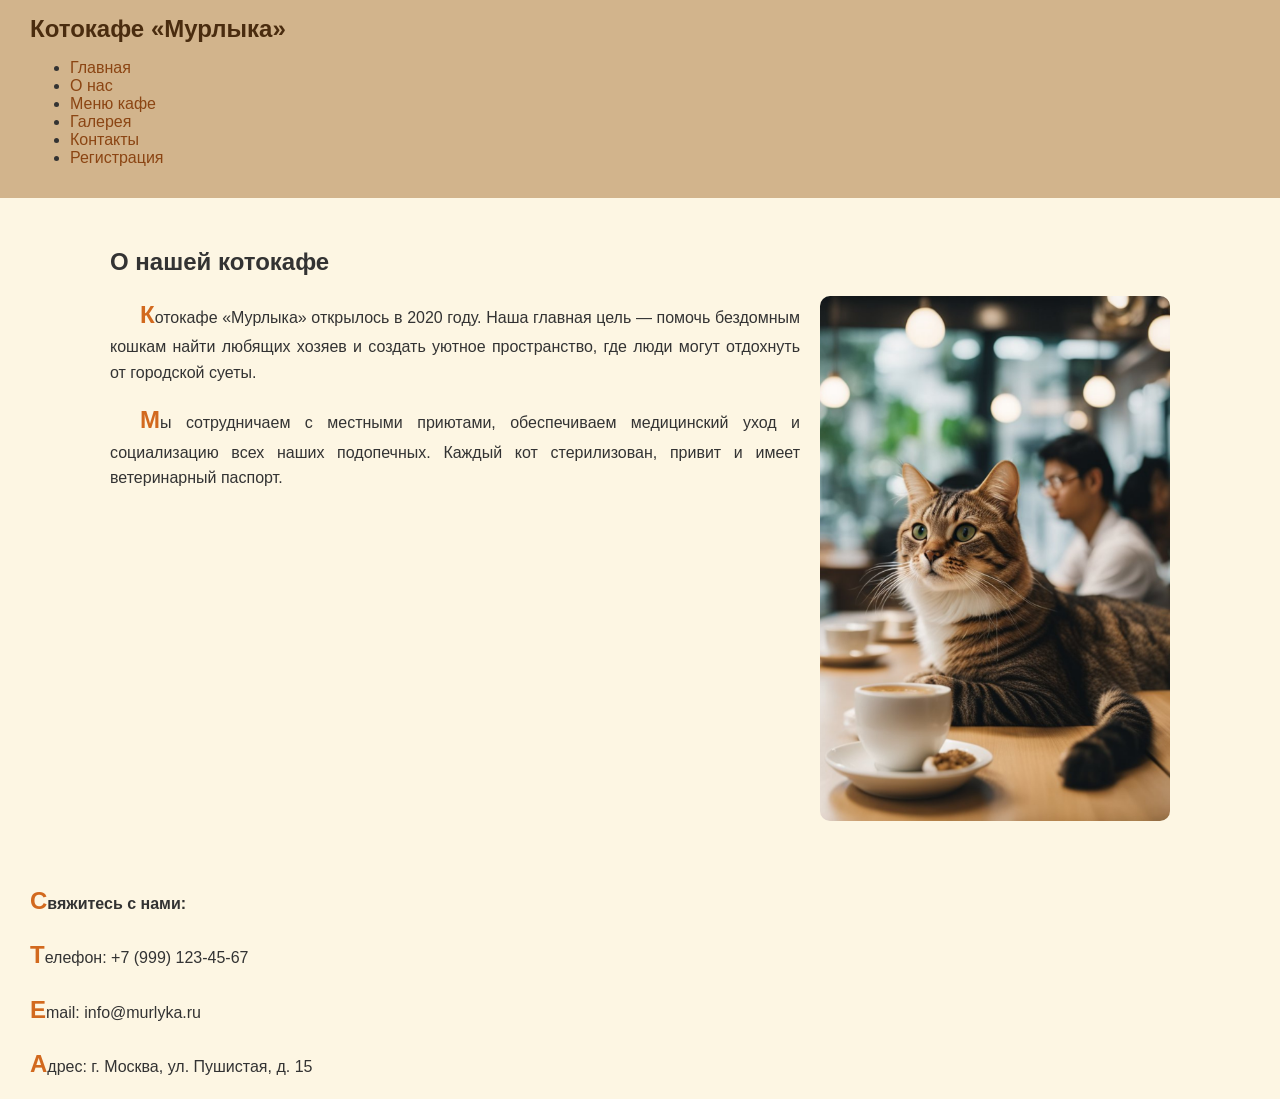
<file: html/about.html>
<!DOCTYPE html>
<html lang="en">
<head>
    <meta charset="UTF-8">
    <meta name="viewport" content="width=device-width, initial-scale=1.0">
    <link rel="stylesheet" href="../CSS/style.css" type="text/css">
    <title>О нас</title>
</head>
<body>
     <header>
        <div class="header-inner">
            <h1 class="logo">Котокафе <span>«Мурлыка»</span></h1>
            <nav>
                <ul>
                    <li><a href="index.html">Главная</a></li>
                    <li><a href="about.html">О нас</a></li>
                    <li><a href="menu.html">Меню кафе</a></li>
                    <li><a href="gallery.html">Галерея</a></li>
                    <li><a href="contact.html">Контакты</a></li>
                    <li><a href="reviews.html">Регистрация</a></li>
                </ul>
            </nav>
        </div>
    </header>
    <!---->
    <main>
        <h2>О нашей котокафе</h2>
        <img src="../foto/котик_1.png" alt="Наше кафе" class="aboutUs">
        <p>
            Котокафе «Мурлыка» открылось в 2020 году. Наша главная цель —
            помочь бездомным кошкам найти любящих хозяев и создать уютное
            пространство, где люди могут отдохнуть от городской суеты.
        </p>
        <p>
            Мы сотрудничаем с местными приютами, обеспечиваем медицинский
            уход и социализацию всех наших подопечных. Каждый кот
            стерилизован, привит и имеет ветеринарный паспорт.
        </p>
    </main>
    <!---->
    <footer>
        <p><strong>Свяжитесь с нами:</strong></p>
        <p>Телефон: +7 (999) 123-45-67</p>
        <p>Email: info@murlyka.ru</p>
        <p>Адрес: г. Москва, ул. Пушистая, д. 15</p>
    </footer>
</body>
</html>
</file>
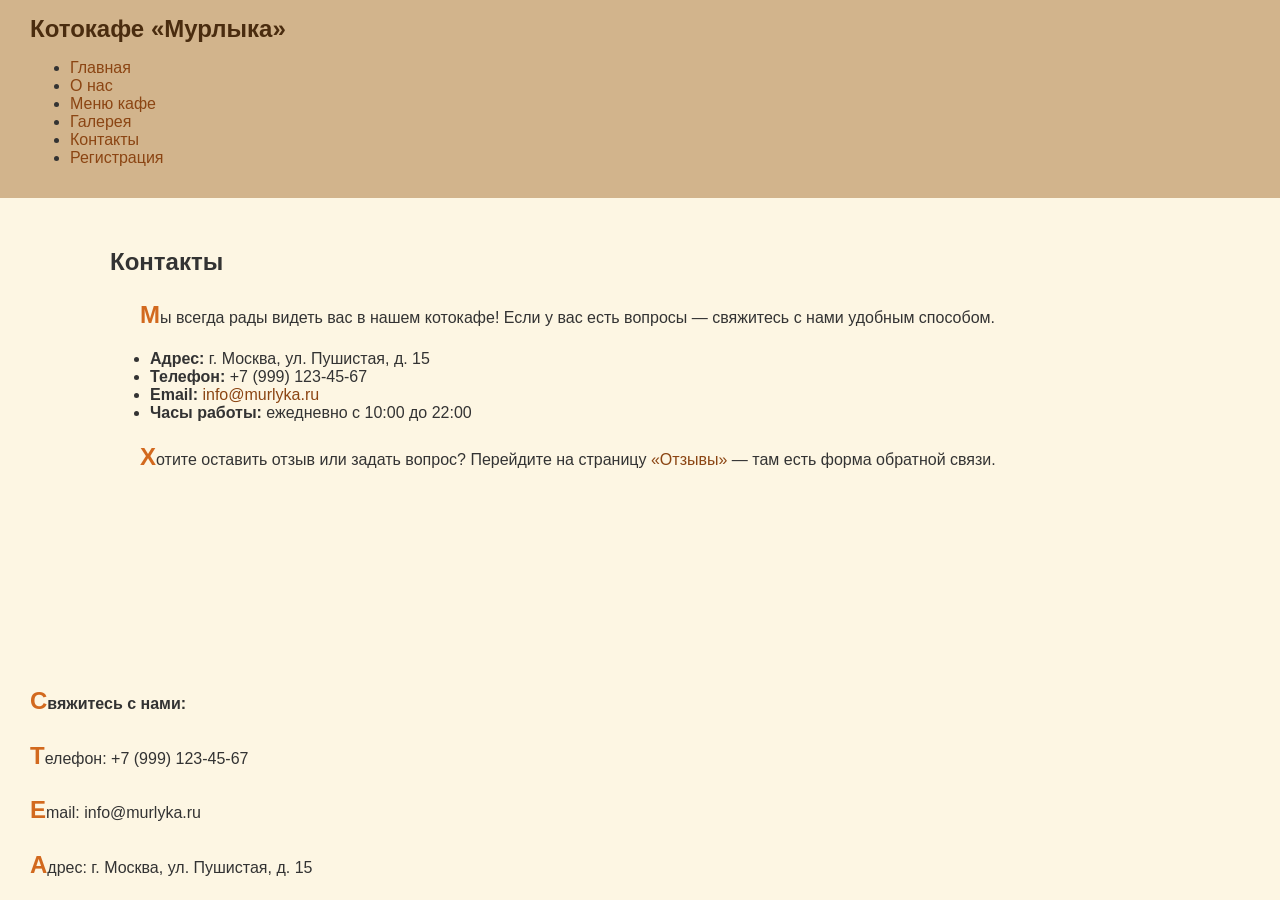
<file: html/contact.html>
<!DOCTYPE html>
<html lang="en">
<head>
    <meta charset="UTF-8">
    <meta name="viewport" content="width=device-width, initial-scale=1.0">
    <link rel="stylesheet" href="../CSS/style.css" type="text/css">
    <title>Контакты</title>
</head>
<body>
    <header>
        <div class="header-inner">
            <h1 class="logo">Котокафе <span>«Мурлыка»</span></h1>
            <nav>
                <ul>
                    <li><a href="index.html">Главная</a></li>
                    <li><a href="about.html">О нас</a></li>
                    <li><a href="menu.html">Меню кафе</a></li>
                    <li><a href="gallery.html">Галерея</a></li>
                    <li><a href="contact.html">Контакты</a></li>
                    <li><a href="reviews.html">Регистрация</a></li>
                </ul>
            </nav>
        </div>
    </header>
    <!---->
    <main>
       <h2>Контакты</h2>
        <p>Мы всегда рады видеть вас в нашем котокафе!
           Если у вас есть вопросы — свяжитесь с нами удобным способом.</p>

        <ul>
            <li><strong>Адрес:</strong> г. Москва, ул. Пушистая, д. 15</li>
            <li><strong>Телефон:</strong> +7 (999) 123-45-67</li>
            <li><strong>Email:</strong> <a href="mailto:info@murlyka.ru">info@murlyka.ru</a></li>
            <li><strong>Часы работы:</strong> ежедневно с 10:00 до 22:00</li>
        </ul>

        <p>Хотите оставить отзыв или задать вопрос?
           Перейдите на страницу <a href="reviews.html">«Отзывы»</a> — там есть форма обратной связи.</p> 
    </main>
    <!---->
    <footer>
        <p><strong>Свяжитесь с нами:</strong></p>
        <p>Телефон: +7 (999) 123-45-67</p>
        <p>Email: info@murlyka.ru</p>
        <p>Адрес: г. Москва, ул. Пушистая, д. 15</p>
    </footer>
</body>
</html>
</file>
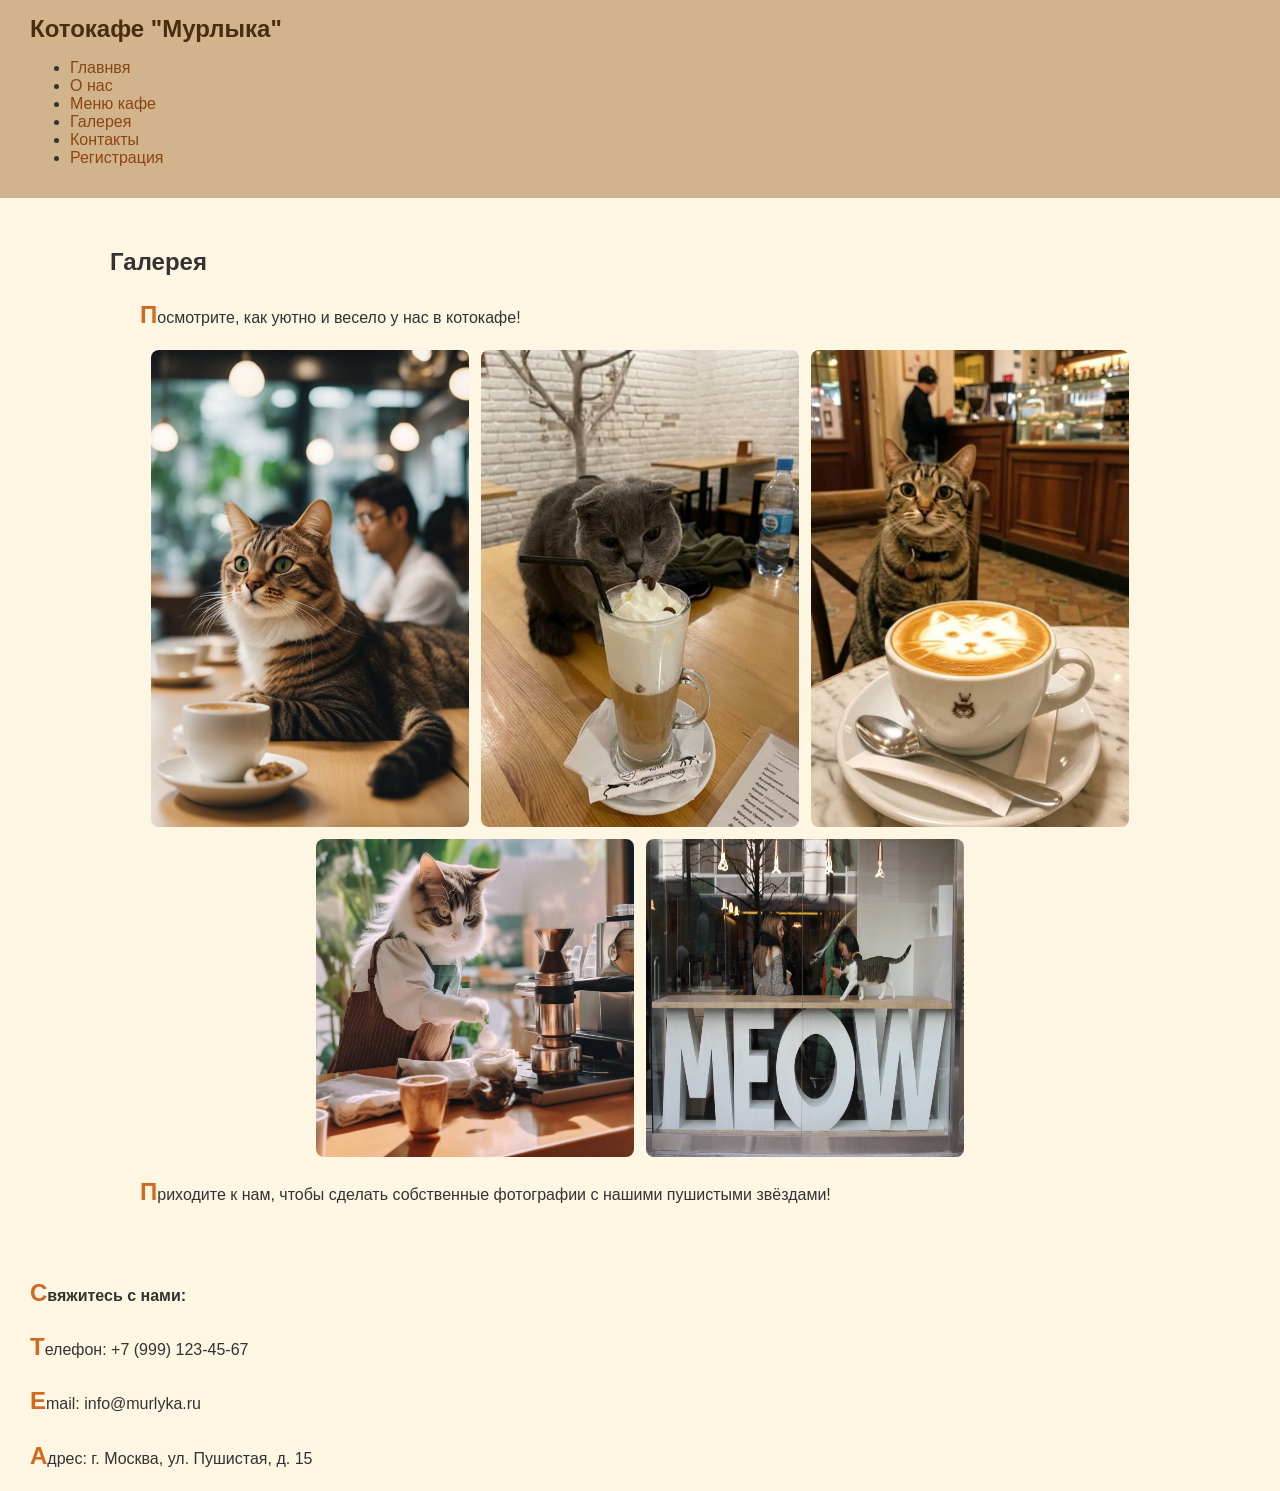
<file: html/gallery.html>
<!DOCTYPE html>
<html lang="en">
<head>
    <meta charset="UTF-8">
    <meta name="viewport" content="width=device-width, initial-scale=1.0">
    <link rel="stylesheet" href="../CSS/style.css" type="text/css">
    <title>Галерея</title>
</head>
<body>
    <header>
        <div class = "header-inner">
            <h1 class="logo">Котокафе "Мурлыка"</h1>
            <nav>
                <ul>
                    <li><a href="index.html">Главнвя</a></li>
                    <li><a href="about.html">О нас</a></li>
                    <li><a href="menu.html">Меню кафе</a></li>
                    <li><a href="gallery.html">Галерея</a></li>
                    <li><a href="contact.html">Контакты</a></li>
                    <li><a href="reviews.html">Регистрация</a></li>
                </ul>
            </nav>
        </div>
    </header>
    <!---->
    <main>
        <h2>Галерея</h2>
        <p>Посмотрите, как уютно и весело у нас в котокафе!</p>

        <div class = "gallery">
            <img src="../foto/котик_1.png" alt="Кот 1" class="catGallry">
            <img src="../foto/котик_2.jpg" alt="Кот 2" class="catGallry">
            <img src="../foto/Котик_3.jpg" alt="Кот 3" class="catGallry">
            <img src="../foto/Котик_4.jpg" alt="Кот 4" class="catGallry">
            <img src="../foto/Котик_5.jpg" alt="Кот 5" class="catGallry">
        </div>
        <p>Приходите к нам, чтобы сделать собственные
           фотографии с нашими пушистыми звёздами!</p>
    </main>
    <!---->
    <footer>
        <p><strong>Свяжитесь с нами:</strong></p>
        <p>Телефон: +7 (999) 123-45-67</p>
        <p>Email: info@murlyka.ru</p>
        <p>Адрес: г. Москва, ул. Пушистая, д. 15</p>
    </footer>
</body>
</html>
</file>
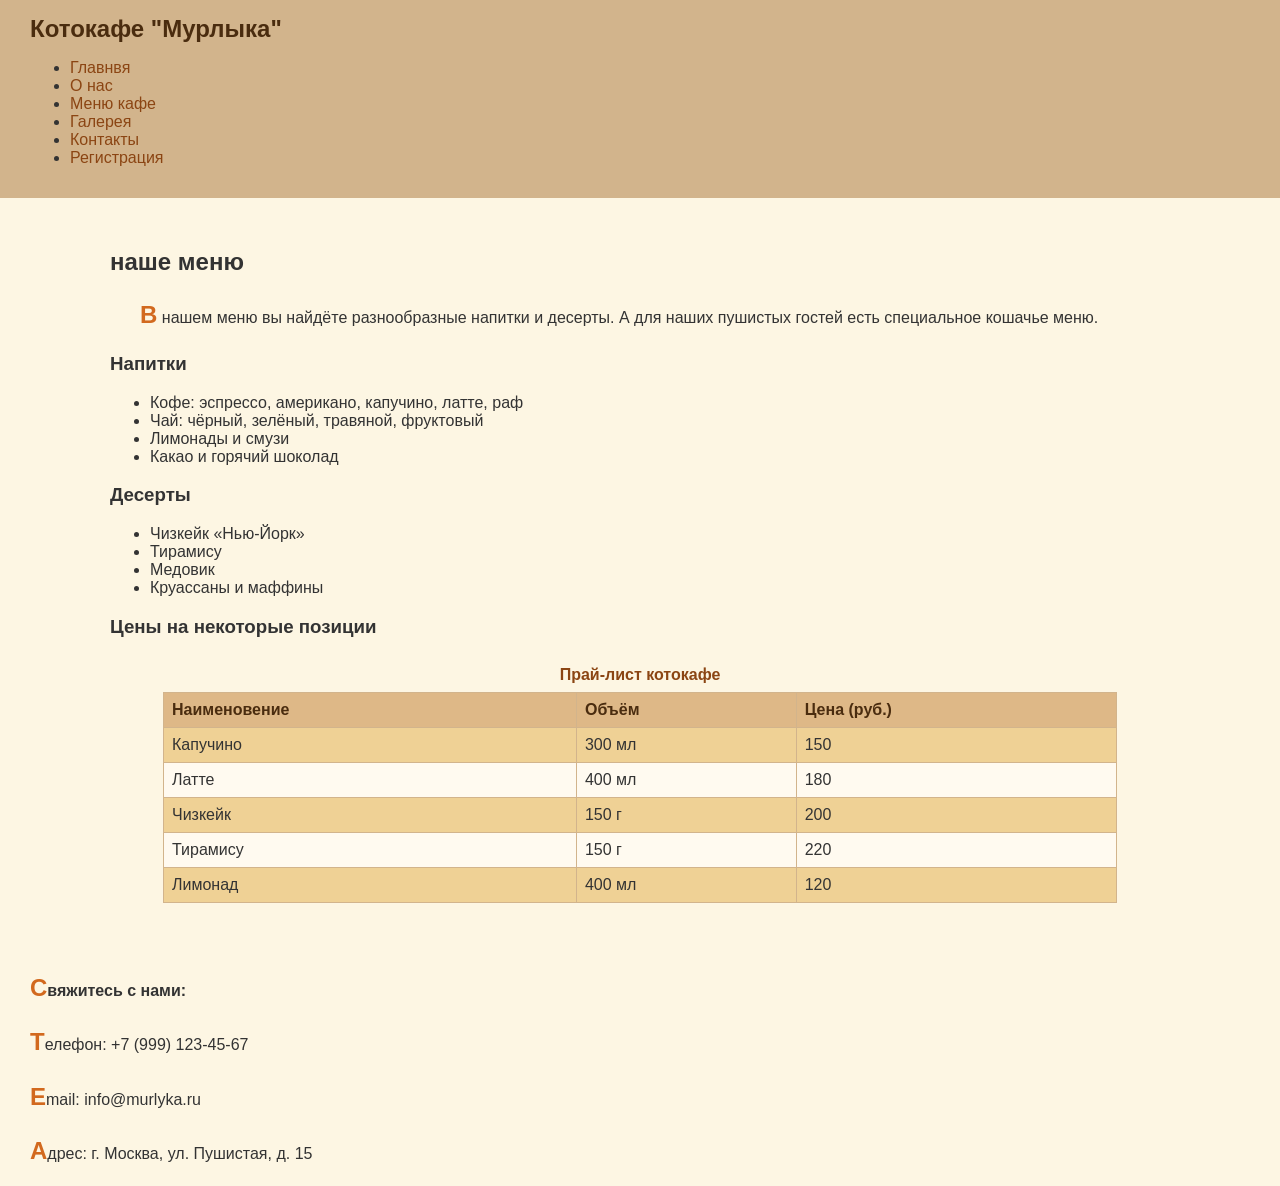
<file: html/menu.html>
<!DOCTYPE html>
<html lang="en">
<head>
    <meta charset="UTF-8">
    <meta name="viewport" content="width=device-width, initial-scale=1.0">
    <title>Котокафе Мурлыка - Меню</title>
    <link rel="stylesheet" href="../CSS/style.css" type="text/css">
</head>
<body>
    <header>
        <div class = "header-inner">
            <h1 class="logo">Котокафе "Мурлыка"</h1>
            <nav>
                <ul>
                    <li><a href="index.html">Главнвя</a></li>
                    <li><a href="about.html">О нас</a></li>
                    <li><a href="menu.html">Меню кафе</a></li>
                    <li><a href="gallery.html">Галерея</a></li>
                    <li><a href="contact.html">Контакты</a></li>
                    <li><a href="reviews.html">Регистрация</a></li>
                </ul>
            </nav>
        </div>
    </header>
    <!---->
    <main>
        <h2>наше меню</h2>
        <p>В нашем меню вы найдёте разнообразные напитки и десерты.
           А для наших пушистых гостей есть специальное кошачье меню.
        </p>

        <h3>Напитки</h3>
        <ul>
            <li>Кофе: эспрессо, американо, капучино, латте, раф</li>
            <li>Чай: чёрный, зелёный, травяной, фруктовый</li>
            <li>Лимонады и смузи</li>
            <li>Какао и горячий шоколад</li>
        </ul>

        <h3>Десерты</h3>
        <ul>
            <li>Чизкейк «Нью-Йорк»</li>
            <li>Тирамису</li>
            <li>Медовик</li>
            <li>Круассаны и маффины</li>
        </ul>

        <h3>Цены на некоторые позиции</h3>
        <table>
            <caption>Прай-лист котокафе</caption>
            <tr>
                <th>Наименовение</th>
                <th>Объём</th>
                <th>Цена (руб.)</th>
            </tr>
            <tr><td>Капучино</td><td>300 мл</td><td>150</td></tr>
            <tr><td>Латте</td><td>400 мл</td><td>180</td></tr>
            <tr><td>Чизкейк</td><td>150 г</td><td>200</td></tr>
            <tr><td>Тирамису</td><td>150 г</td><td>220</td></tr>
            <tr><td>Лимонад</td><td>400 мл</td><td>120</td></tr>
        </table>

    </main>
    <!---->
    <footer>
        <p><strong>Свяжитесь с нами:</strong></p>
        <p>Телефон: +7 (999) 123-45-67</p>
        <p>Email: info@murlyka.ru</p>
        <p>Адрес: г. Москва, ул. Пушистая, д. 15</p>
    </footer>
    <script src="../JS/scipt.js" defer></script>
</body>
</html>
</file>
<file: CSS/style.css>
header{
    background-color: #d2b48c;
    padding: 15px 30px;
}

body{
    background-color: #fdf6e3;
    font-size: 16px;
    color: #333333;
    font-family: Arial, sans-serif, 'Times New Roman', Times, serif;
    margin: 0;
    padding: 0;
    display: flex;
    flex-direction: column;
    min-height: 100vh;
}

main {
    flex: 1;
    max-width: 1100px;
    margin: 0 auto;
    padding: 30px 20px;
    width: 100%;
    box-sizing: border-box;
}

p{
    text-align: justify;
    text-indent: 30px;
    line-height: 1.6;
}

p::first-letter {
    font-size: 150%;
    color: #d2691e;
    font-weight: bold;
}

a:link {
    color: #8b4513;
    text-decoration: none;
}

a:visited{
    color: #d2691e;
    text-decoration: none;
}

a:hover{
    color: #ce8551;
    text-decoration: underline;
}

a:active {
    color: #ff4500;
    text-decoration: none;
}

table{
    border-collapse: collapse;
    width: 90%;
    margin: 20px auto;
    background-color: #fffaf0;
}

th {
    background-color: #deb887;
    color: #4a2c0f;
}

th, td {
    border: 1px solid #d2b48c;
    padding: 8px;
    text-align: left;
}

tr:nth-child(even){
    background-color: #dea4307a;
}

caption { 
    font-weight: bold; 
    padding: 8px; 
    color: #8b4513; 
}

.nav{
    max-width: 1100px;
    margin: 0 auto;
    display: flex;
    justify-content: space-between;
    align-items: center;
    flex-wrap: wrap;
    gap: 15px;
}

.logo {
    font-size: 24px;
    font-weight: bold;
    color: #4a2c0f;
    margin: 0;
}

.gallery{
    display: flex; 
    flex-wrap: wrap; 
    gap: 12px; 
    justify-content: center;
}

.carousel {
    position: relative;
    width: 100%;
    max-width: 700px;
    margin: 20px auto;
    overflow: hidden;
    border-radius: 12px;
}

.carousel-track{
    display: flex;
    transition: transform 0.7s ease-in-out;
}

.carousel-track img{
    width: 50%;
    flex-shrink: 0;
    display: block;
    object-fit: cover;
    height: auto;
}

.catGallry{
    width:30%; 
    min-width:200px; 
    border-radius:8px;
}

.aboutUs{
    float: right;
    margin: 0 0 15px 20px;
    border-radius: 10px;
    max-width: 350px;
}

.error-message {
    color: red;
    font-size: 12px;
    margin-top: 5px;
    min-height: 14px;
}

.valid {
    border: 5px solid green;
}
.invalid {
    border: 2px solid red;
}
.empty {
    border: 2px solid #ccc;
}
</file>
